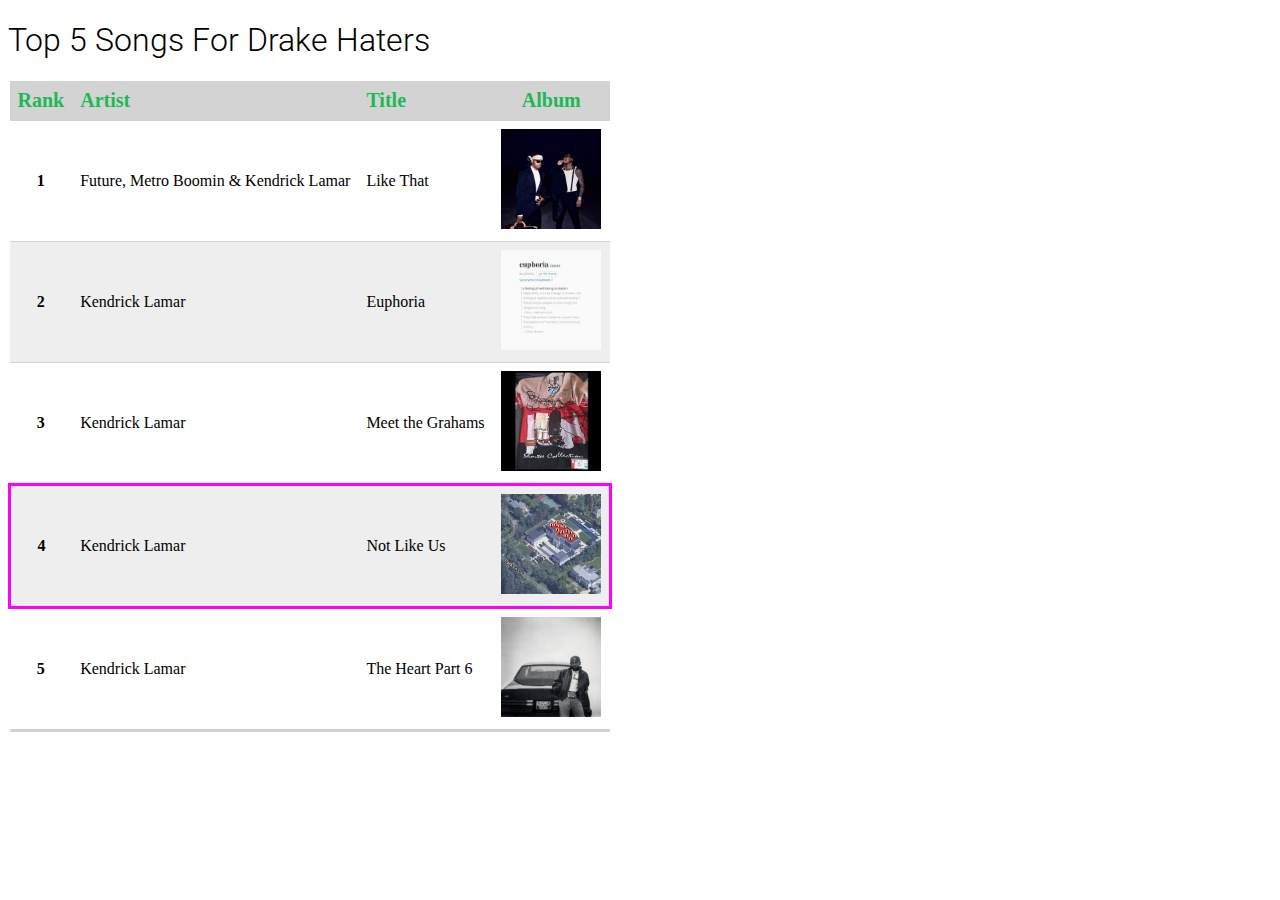
<file: lis549-exercise-03-jhardin/lis549-exercise-03/index.html>
<!DOCTYPE html>
<html lang="en">
<head>
    <meta charset="UTF-8">  
    <meta name="author" content="your name here">
    <link rel="stylesheet" href="../lis549-exercise-03/css/style.css">
    <title>Top 5 Songs For Drake Haters</title>
    
    <!-- include required fonts -->
    <link href="https://fonts.googleapis.com/css?family=Roboto:300,400" rel="stylesheet">
    <link rel="stylesheet" href="css/style.css">
</head>
<body>
    <h1>Top 5 Songs For Drake Haters</h1>
    <table>
        <thead>
            <th class="text-center">Rank</th>
            <th>Artist</th>
            <th>Title</th>
            <th class="album">Album</th>
        </thead>
        <tbody>
            <tr>
                <td class="text-center text-bold">1</td>
                <td>Future, Metro Boomin & Kendrick Lamar</td>
                <td>Like That</td>
                <td class="text-center">
                    <a href="https://open.spotify.com/track/2tudvzsrR56uom6smgOcSf?si=30f9252cb9404330" target="_blank">
                        <img src="./img/WeDontTrustYou.png"
                        alt="We Don't Trust You album cover."
                        class="album">
                    </a>
                </td>
            </tr>
            <tr class="even-row">
                <td class="text-center text-bold">2</td>
                <td>Kendrick Lamar</td>
                <td>Euphoria</td>
                <td>
                    <a href="https://open.spotify.com/track/77DRzu7ERs0TX3roZcre7Q?si=ca8d5c352e1d4af6" target="_blank">
                        <img src="./img/Euphoria.jpg"
                        alt="Euphoria album cover."
                        class="album">
                    </a>
                </td>
            </tr>
            <tr>
                <td class="text-center text-bold">3</td>
                <td>Kendrick Lamar</td>
                <td>Meet the Grahams</td>
                <td>
                    <a href="https://open.spotify.com/track/4S8PxReB1UiDR2F5x1lyIR?si=5dabb57c26744f68" target="_blank">
                        <img src="./img/MeetTheGrahams.jpg"
                        alt="Meet the Grahams album cover."
                        class="album">
                    </a>
                </td>
            </tr>
            <tr class="even-row highlighted">
                <td class="text-center text-bold">4</td>
                <td>Kendrick Lamar</td>
                <td>Not Like Us</td>
                <td>
                    <a href="https://open.spotify.com/track/6AI3ezQ4o3HUoP6Dhudph3?si=ceb5c85f3c4a49fd" target="_blank">
                        <img src="./img/NotLikeUs.png"
                        alt="Not Like Us album cover."
                        class="album">
                    </a>
                </td>
            </tr>
            <tr class="last-row">
                <td class="text-center text-bold">5</td>
                <td>Kendrick Lamar</td>
                <td>The Heart Part 6</td>
                <td>
                    <a href="https://open.spotify.com/track/1SGvjfc85yzqKXsfKcCxn2?si=fdc74595be3f4d5c" target="_blank">
                        <img src="./img/GNX.png"
                        alt="GNX album cover."
                        class="album">
                    </a>
                </td>
            </tr>
        </tbody>
    </table>
</body>
</html>
</file>
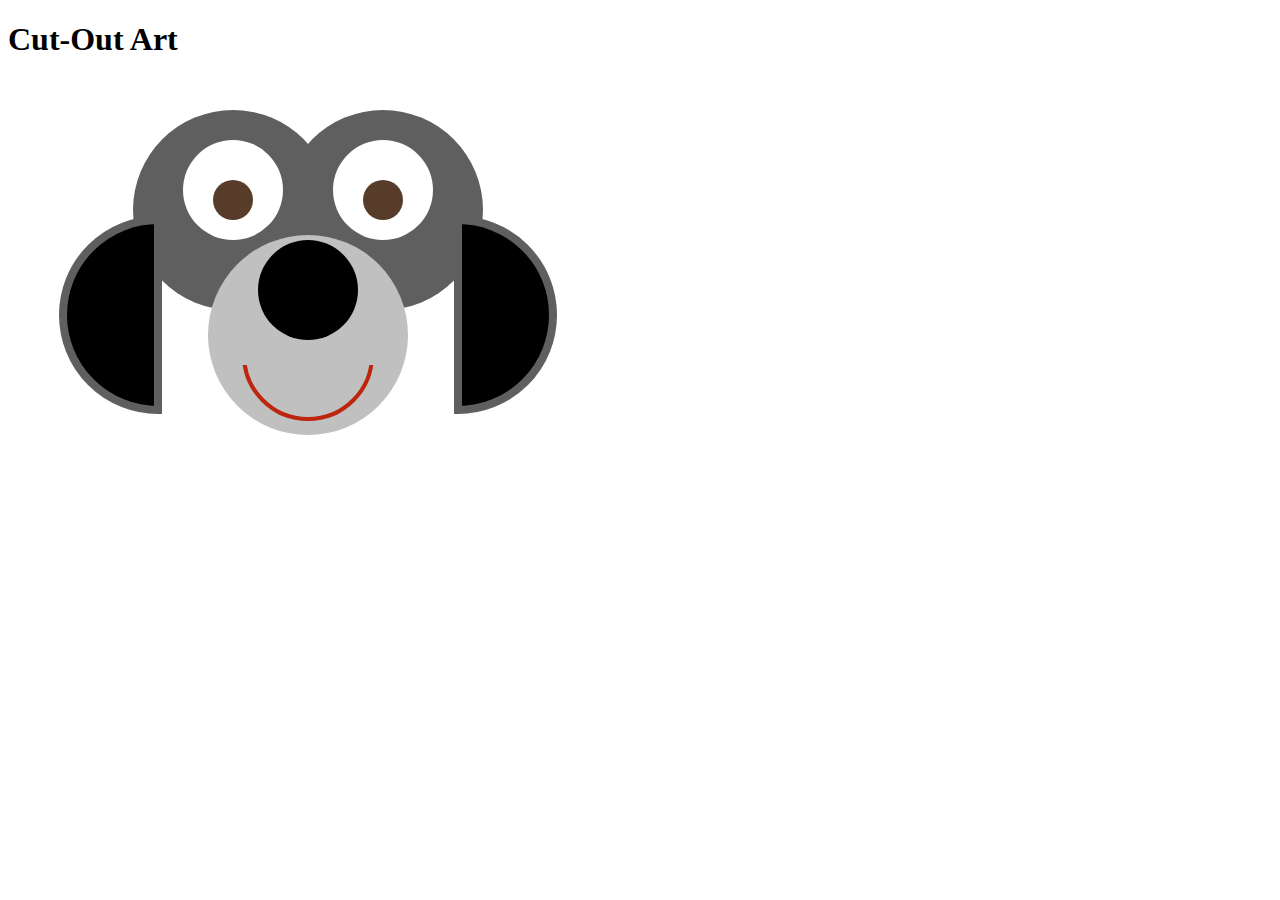
<file: lis549-exercise-04-jhardin/lis549-exercise-04/index.html>
<!DOCTYPE html>
<html lang="en">
<head>
    <meta charset="UTF-8">  
    <title>Cut-Out Art</title>
    <link rel="stylesheet" href="css/style.css">
</head>
<body>
    <h1>Cut-Out Art</h1>
    
    <svg xmlns="http://www.w3.org/2000/svg" width=600 height=400>

        <rect x=0 y=0 width=600 height=400 />

        <!-- 1. These circles should have a color (`fill`) of `#5f5f5f` -->
        <circle cx=225 cy=130 r=100 />
        <circle cx=375 cy=130 r=100 />

        <!-- 2. These paths should have a `stroke` of `#5f5f5f` and 
             a `stroke-width` of 8px -->
        <path d="M150,140 A 90,90 0 0,0 150,330 z" />
        <path d="M450,140 A 90,90 0 1,1 450,330 z" />

        <!-- 3. These circles should be colored white -->
        <circle class="small" cx=225 cy=110 r=50 />
        <circle class="small" cx=375 cy=110 r=50 />

        <g class="contained">
            <!-- 4. These circles should be colored `#573d29` -->
            <circle class="small" cx=225 cy=120 r=20 />
            <circle class="small" cx=375 cy=120 r=20 />
        </g>
             
        <g class="contained">
            <!-- 5. The circle and rectangle in this group should be colored `#c0c0c0` 
                 and have a stroke of `none`
                 Use a single rule (with the group selector) -->
            <circle cx=300 cy=255 r=100 />
            
            <rect id="rect" x=225 y=210 width=150 height=75 />
        </g>

        <!-- 6. This path should also be filled with a color `#c0c0c0`, 
             but have a stroke colored `#bd250d` with a width of 4px -->
        <!-- 7. In addition, when you `hover` over this path, its fill should also
             become `#bd250d`. -->
        <path id="interactive" d="M253,210 L236,275 A 60,60 0 0,0 364,275 L347,210 Z" />
        
        <use href="#rect" /> <!-- ignore this -->
                
        <!-- 8. These rectangles should have an `opacity` of 0
             Note that you'll need to modify a previous rule so that the
             previous rectangle in the "contained" group remains opaque 
             (has an `opacity` of 1)
        -->
        <rect x=100 y=160 width=150 height=150 />
        <rect x=350 y=160 width=150 height=150 />
        <rect x=235 y=340 width=130 height=150 />
        
        <!-- 9. Finally, this path should have no stroke.
             Hint: consider using a pseudo-class -->
        <path d="M250,210 a 50,50 0 1,0 100,0 a 50,50 0 1,0 -100,0"/>

    </svg>
</body>
</html>
</file>
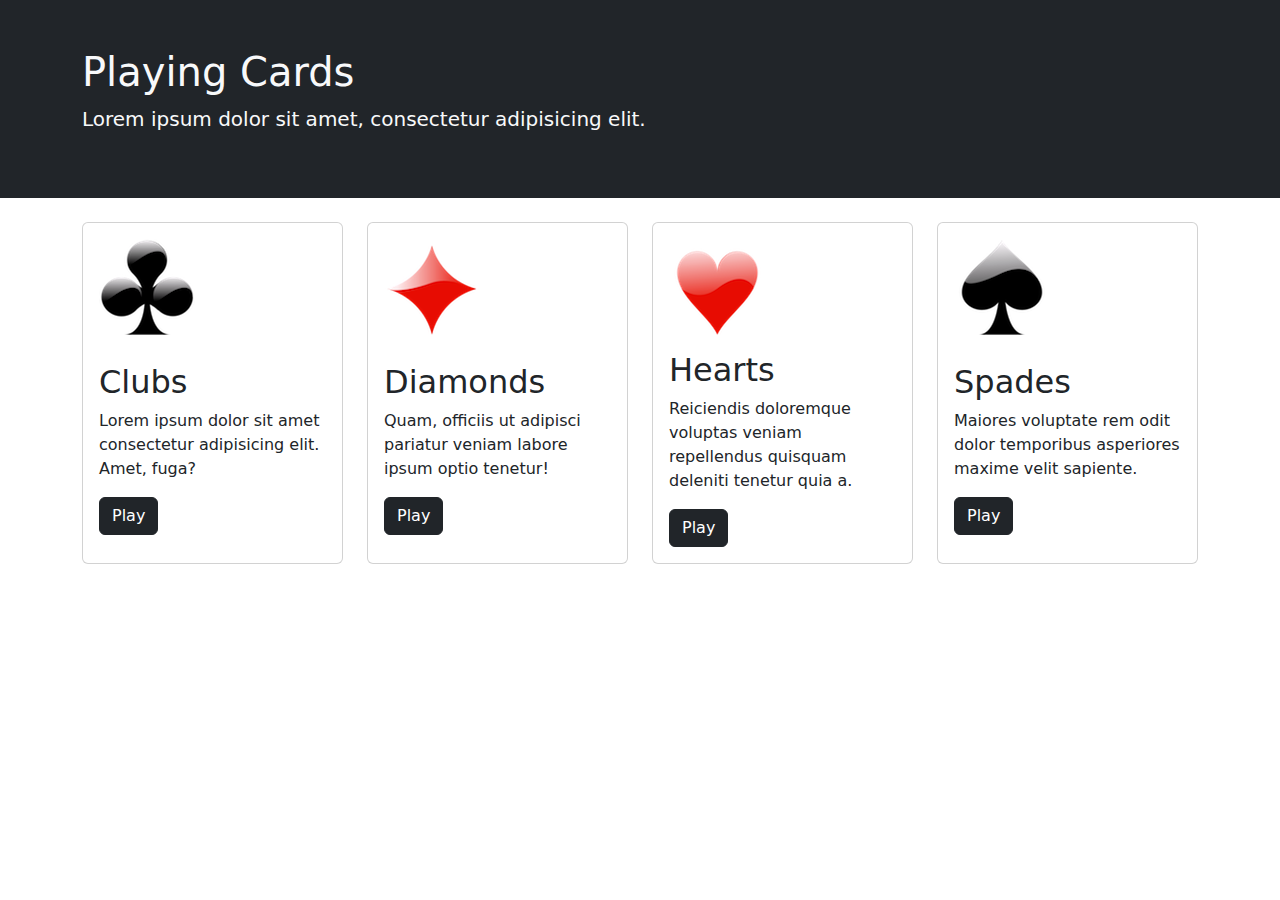
<file: lis549-exercise-07-jhardin/lis549-exercise-07/index.html>
<!DOCTYPE html>
<html lang="en">
<head>
  <meta charset="utf-8">
  <meta name="viewport" content="width=device-width, initial-scale=1, shrink-to-fit=no">  
  <title>Playing Cards</title>
  <link rel="stylesheet" href="https://cdn.jsdelivr.net/npm/bootstrap@5.2.3/dist/css/bootstrap.min.css">
</head>

<body>
  
  <header class="container-fluid text-light bg-dark py-5 mb-4">
    <div class="container">
      <h1>Playing Cards</h1>
      <p class="lead">Lorem ipsum dolor sit amet, consectetur adipisicing elit.</p>
    </div>
  </header>

  <main>
    <div class="container">  
      <!--Row 1-->
      <div class="row">     

        <!-- Card 1 -->
        <div class="col-md-6 col-lg-6 col-xl-3 col-xxl-3 d-flex">
          <div class="card mb-4">
            <div class="card-body row">
              <div class="col-sm-auto col-md-auto col-lg-auto col-xl-12 col-xxl-12">
                <img src="img/card-club-icon.png" alt="the club suit symbol" class="pb-3">
              </div>
              <div class="col">
                <h2 class="card-title">Clubs</h2>
                <p class="card-text">Lorem ipsum dolor sit amet consectetur adipisicing elit. Amet, fuga?</p>
                <a class="btn btn-dark" href="#" role="button">Play</a>
              </div>
            </div>
          </div>
        </div>

        <!-- Card 2 -->
        <div class="col-md-6 col-lg-6 col-xl-3 col-xxl-3 d-flex">
          <div class="card mb-4">
            <div class="card-body row">
              <div class="col-sm-auto col-md-auto col-lg-auto col-xl-12 col-xxl-12">
                <img src="img/card-diamond-icon.png" alt="the diamond suit symbol" class="pb-3">
              </div>
              <div class="col">
                <h2 class="card-title">Diamonds</h2>
                <p class="card-text">Quam, officiis ut adipisci pariatur veniam labore ipsum optio tenetur!</p>
                <a class="btn btn-dark" href="#" role="button">Play</a>
              </div>
            </div>
          </div>
        </div>

        <!-- Card 3 -->
        <div class="col-md-6 col-lg-6 col-xl-3 col-xxl-3 d-flex">
          <div class="card mb-4">
            <div class="card-body row">
              <div class="col-sm-auto col-md-auto col-lg-auto col-xl-12 col-xxl-12">
                <img src="img/card-heart-icon.png" alt="the heart suit symbol" class="pb-3">
              </div>
              <div class="col">
                <h2 class="card-title">Hearts</h2>
                <p class="card-text">Reiciendis doloremque voluptas veniam repellendus quisquam deleniti tenetur quia a.</p>
                <a class="btn btn-dark" href="#" role="button">Play</a>
              </div>
            </div>
          </div>
        </div>

        <!-- Card 4 -->
        <div class="col-md-6 col-lg-6 col-xl-3 col-xxl-3 d-flex">
          <div class="card mb-4">
            <div class="card-body row">
              <div class="col-sm-auto col-md-auto col-lg-auto col-xl-12 col-xxl-12">
                <img src="img/card-spade-icon.png" alt="the heart suit symbol" class="pb-3">
              </div>
              <div class="col">
                <h2 class="card-title">Spades</h2>
                <p class="card-text">Maiores voluptate rem odit dolor temporibus asperiores maxime velit sapiente.</p>
                <a class="btn btn-dark" href="#" role="button">Play</a>
              </div>
            </div>
          </div>
        </div> 
        <!--End of Card 4-->
      
      </div> <!--End of main div row-->
     </div>  <!--End of main div container-->
  </main>
</body>
</html>
</file>
<file: lis549-exercise-03-jhardin/lis549-exercise-03/css/style.css>
img {
    max-height: 100px;
    max-width: 100px;
}

/* I created an album class to specifically separate these images from other potential images on the site */
.album {
    max-height: 100px;
    max-width: 100px;
    text-align: center; /* Instead of adding the text-center class to all the img, I just added a rule for the album class I had already made and added it to the th */
}

h1 {
    font-weight: 300;
    font-family: Roboto;
}

th {
    font-size: 1.25rem;
    text-align: left;
    color: #1db954;
    background-color: #d3d3d3;
    padding: .5rem;
}

table {
    border-collapse: collapse;
}

tr {
    border-bottom: 1px solid #d3d3d3;
}

td {
    padding: .5rem;
}

.even-row {
    background-color: #eee;
}

.last-row {
    border-bottom: 3px solid #d3d3d3;
}

.highlighted {
    border: 3px solid magenta;
}

.text-center {
    text-align: center;
}

.text-bold {
    font-weight: bold;
}
</file>
<file: lis549-exercise-04-jhardin/lis549-exercise-04/css/style.css>
circle {
    fill: #5f5f5f;
}

path {
    stroke: #5f5f5f;
    stroke-width: 8px;
}

circle.small {
    fill: white;
}

g.contained circle, g.contained rect {
    fill: #c0c0c0;
    stroke: none;
    opacity: 1;
}

g.contained circle.small {
    fill: #573d29;
}

path#interactive {
    fill: #c0c0c0;
    stroke: #bd250d;
    stroke-width: 4px;
}

path#interactive:hover {
    fill: #bd250d;
}

rect {
    opacity: 0;
}

path:last-of-type {
    stroke: none;
}
</file>
